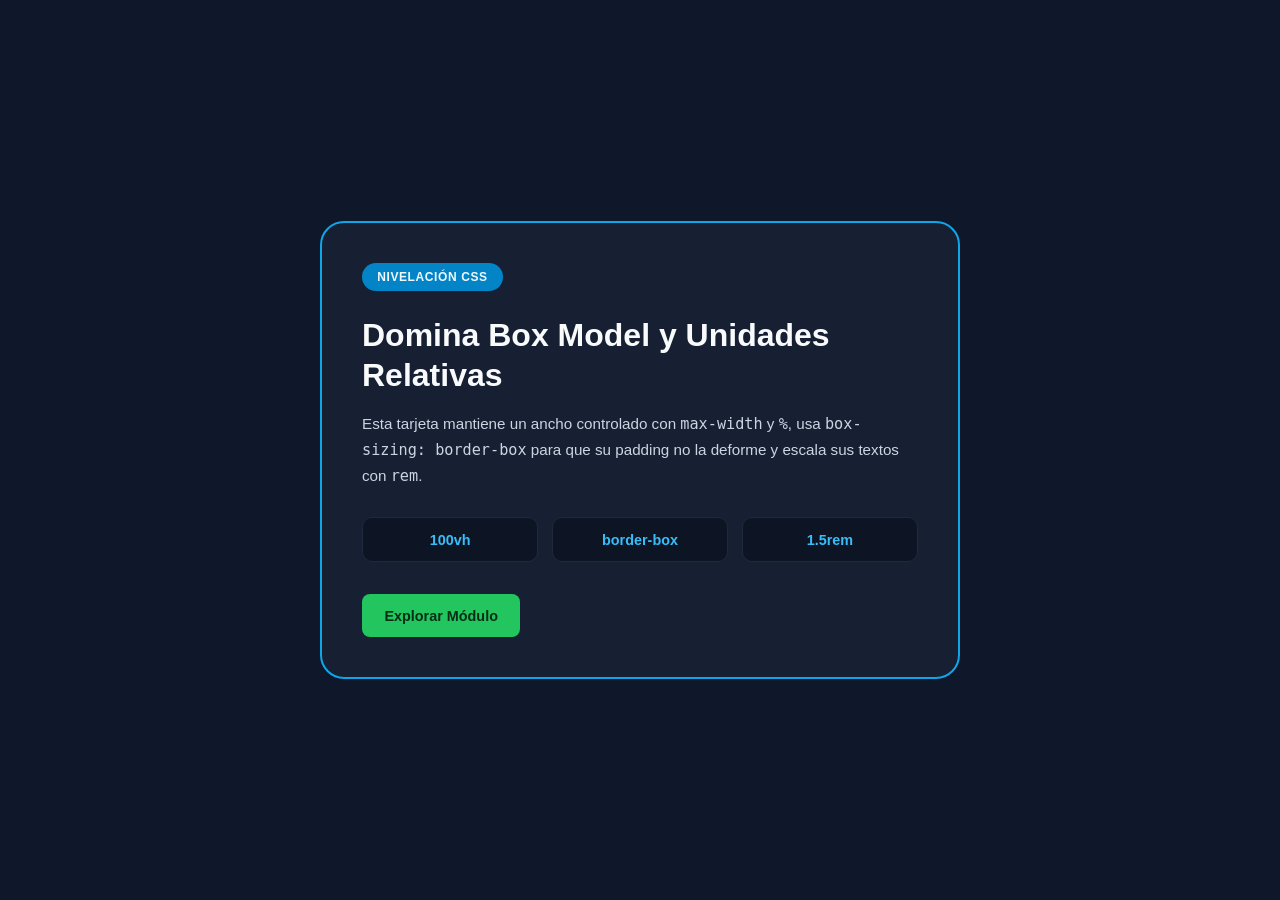
<file: cssWorkshop/talleres/01-medidas-y-box-model/index.html>
<!DOCTYPE html>
<html lang="es">
<head>
  <meta charset="UTF-8" />
  <title>Reto 01 — Medidas Relativas y Box Model</title>
  <link rel="stylesheet" href="style.css" />
</head>
<body>
  <section class="pantalla-completa">
    <article class="tarjeta-promo">
      <span class="etiqueta">NIVELACIÓN CSS</span>
      <h1 class="titulo">Domina Box Model y Unidades Relativas</h1>
      <p class="descripcion">
        Esta tarjeta mantiene un ancho controlado con <code>max-width</code> y <code>%</code>,
        usa <code>box-sizing: border-box</code> para que su padding no la deforme y escala sus textos con <code>rem</code>.
      </p>
      <div class="metricas">
        <div class="caja-metrica">100vh</div>
        <div class="caja-metrica">border-box</div>
        <div class="caja-metrica">1.5rem</div>
      </div>
      <a href="#" class="boton">Explorar Módulo</a>
    </article>
  </section>
</body>
</html>
</file>
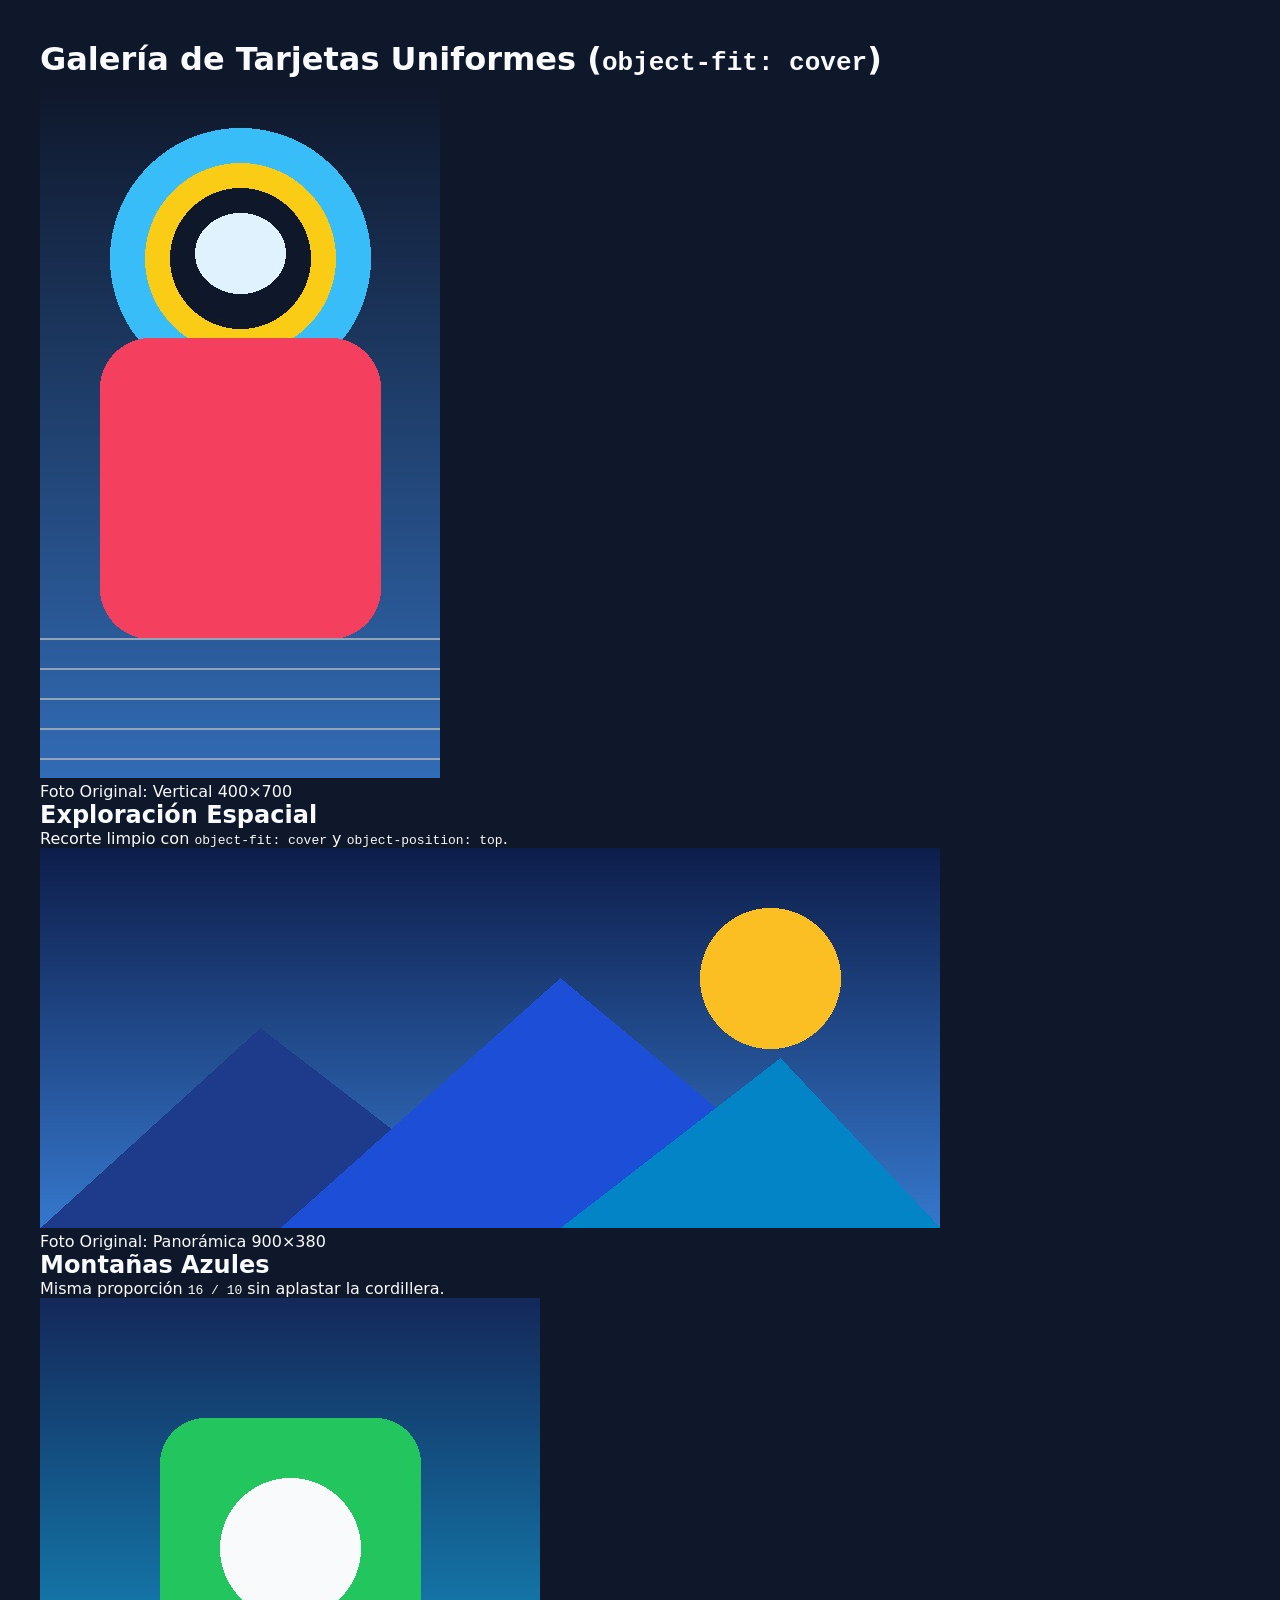
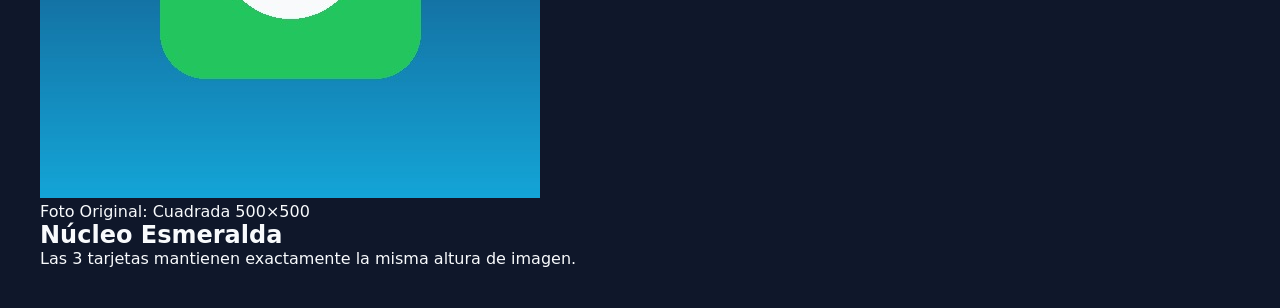
<file: cssWorkshop/talleres/02-imagenes-y-fondos/reto-1-cards-img/index.html>
<!DOCTYPE html>
<html lang="es">
<head>
  <meta charset="UTF-8" />
  <title>Reto 02-A — Cards de Imágenes con object-fit y aspect-ratio</title>
  <link rel="stylesheet" href="style.css" />
</head>
<body>
  <main class="contenedor">
    <h1 class="titulo-seccion">Galería de Tarjetas Uniformes (<code>object-fit: cover</code>)</h1>
    <section class="fila-cards">
      <article class="card">
        <img src="img/foto-vertical.jpg" alt="Ilustración vertical" class="card-img foco-superior" />
        <div class="card-body">
          <span class="badge">Foto Original: Vertical 400×700</span>
          <h2>Exploración Espacial</h2>
          <p>Recorte limpio con <code>object-fit: cover</code> y <code>object-position: top</code>.</p>
        </div>
      </article>

      <article class="card">
        <img src="img/foto-panoramica.jpg" alt="Ilustración panorámica" class="card-img" />
        <div class="card-body">
          <span class="badge">Foto Original: Panorámica 900×380</span>
          <h2>Montañas Azules</h2>
          <p>Misma proporción <code>16 / 10</code> sin aplastar la cordillera.</p>
        </div>
      </article>

      <article class="card">
        <img src="img/foto-cuadrada.jpg" alt="Ilustración cuadrada" class="card-img" />
        <div class="card-body">
          <span class="badge">Foto Original: Cuadrada 500×500</span>
          <h2>Núcleo Esmeralda</h2>
          <p>Las 3 tarjetas mantienen exactamente la misma altura de imagen.</p>
        </div>
      </article>
    </section>
  </main>
</body>
</html>
</file>
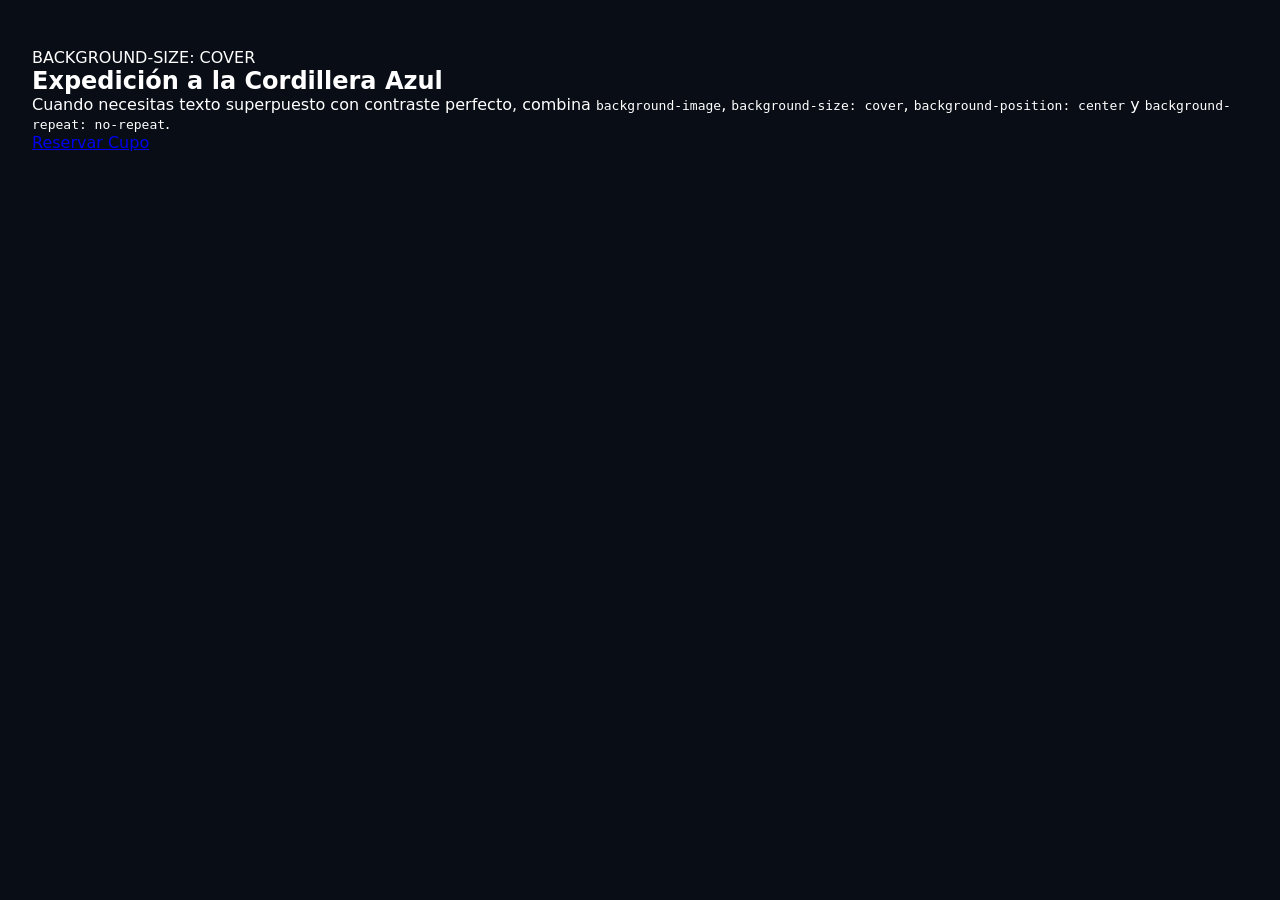
<file: cssWorkshop/talleres/02-imagenes-y-fondos/reto-2-hero-background/index.html>
<!DOCTYPE html>
<html lang="es">
<head>
  <meta charset="UTF-8" />
  <title>Reto 02-B — Banner con background-image, cover y position</title>
  <link rel="stylesheet" href="style.css" />
</head>
<body>
  <main class="wrapper">
    <section class="hero-card">
      <div class="hero-contenido">
        <span class="tag-hero">BACKGROUND-SIZE: COVER</span>
        <h1>Expedición a la Cordillera Azul</h1>
        <p>
          Cuando necesitas texto superpuesto con contraste perfecto, combina
          <code>background-image</code>, <code>background-size: cover</code>,
          <code>background-position: center</code> y <code>background-repeat: no-repeat</code>.
        </p>
        <a href="#" class="btn-reserva">Reservar Cupo</a>
      </div>
    </section>
  </main>
</body>
</html>
</file>
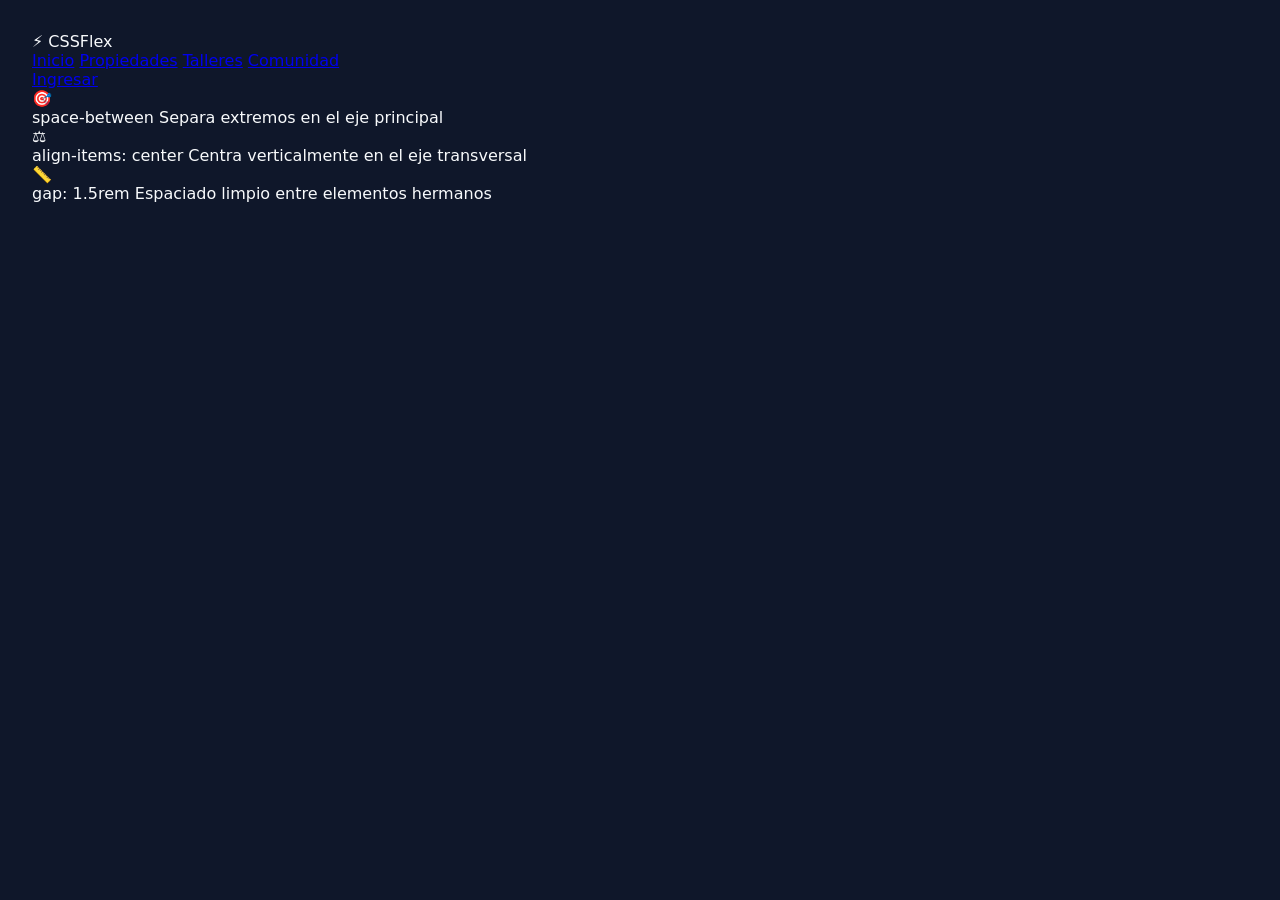
<file: cssWorkshop/talleres/03-flexbox/reto-1-navbar-y-alineacion/index.html>
<!DOCTYPE html>
<html lang="es">
<head>
  <meta charset="UTF-8" />
  <title>Reto 03-A — Navbar y Tarjetas de Estadísticas con Flexbox</title>
  <link rel="stylesheet" href="style.css" />
</head>
<body>
  <header class="navbar">
    <div class="logo">⚡ CSS<span>Flex</span></div>
    <nav class="nav-links">
      <a href="#">Inicio</a>
      <a href="#">Propiedades</a>
      <a href="#">Talleres</a>
      <a href="#">Comunidad</a>
    </nav>
    <a href="#" class="btn-acceso">Ingresar</a>
  </header>

  <main class="panel-central">
    <section class="fila-stats">
      <article class="stat-card">
        <div class="icono">🎯</div>
        <div class="info">
          <span class="valor">space-between</span>
          <span class="etiqueta">Separa extremos en el eje principal</span>
        </div>
      </article>

      <article class="stat-card">
        <div class="icono">⚖️</div>
        <div class="info">
          <span class="valor">align-items: center</span>
          <span class="etiqueta">Centra verticalmente en el eje transversal</span>
        </div>
      </article>

      <article class="stat-card">
        <div class="icono">📏</div>
        <div class="info">
          <span class="valor">gap: 1.5rem</span>
          <span class="etiqueta">Espaciado limpio entre elementos hermanos</span>
        </div>
      </article>
    </section>
  </main>
</body>
</html>
</file>
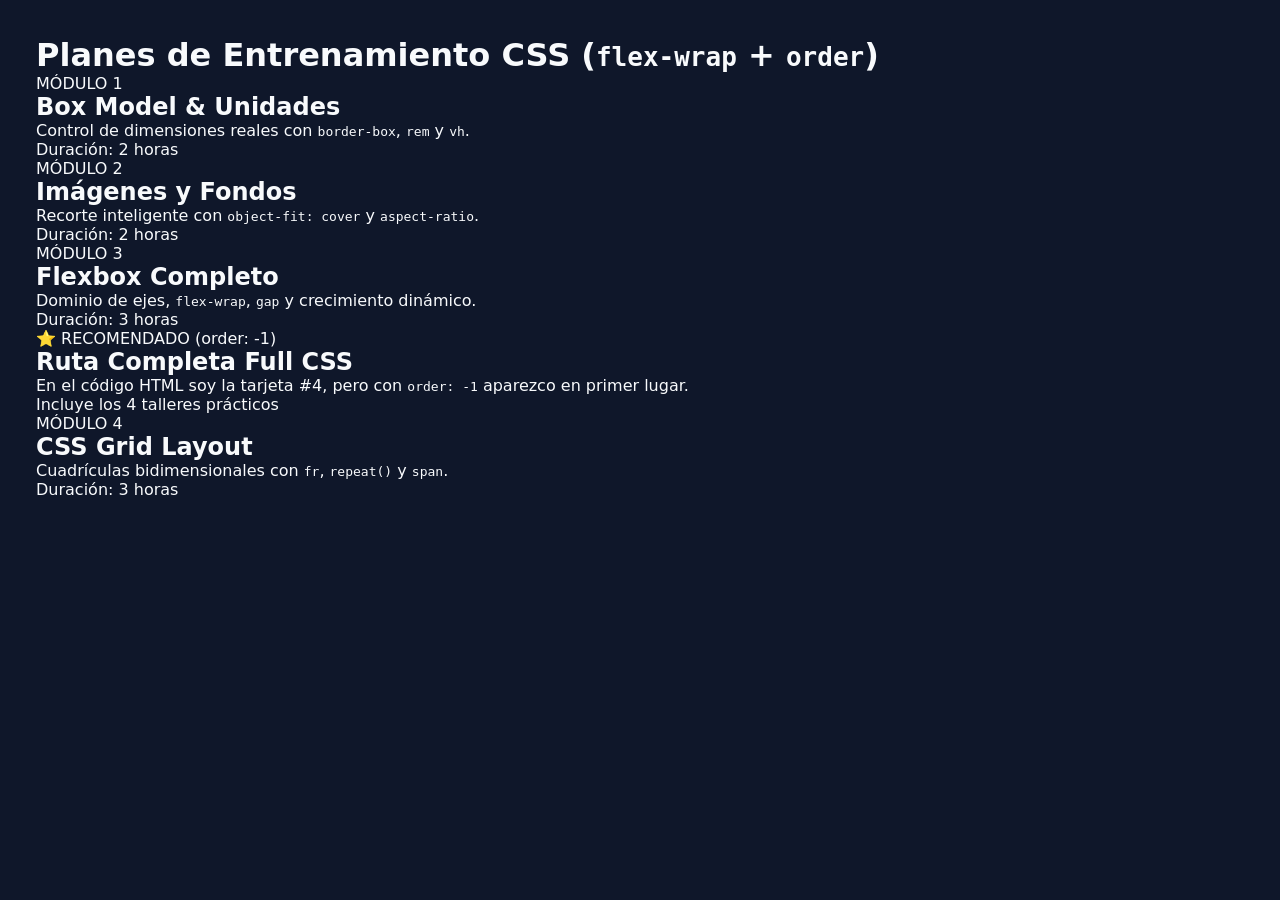
<file: cssWorkshop/talleres/03-flexbox/reto-2-galeria-cards-flex/index.html>
<!DOCTYPE html>
<html lang="es">
<head>
  <meta charset="UTF-8" />
  <title>Reto 03-B — Cards Adaptables con flex-wrap, flex y order</title>
  <link rel="stylesheet" href="style.css" />
</head>
<body>
  <main class="contenedor">
    <h1 class="titulo">Planes de Entrenamiento CSS (<code>flex-wrap</code> + <code>order</code>)</h1>
    <section class="galeria-planes">
      <article class="plan-card">
        <span class="nivel">MÓDULO 1</span>
        <h2>Box Model &amp; Unidades</h2>
        <p>Control de dimensiones reales con <code>border-box</code>, <code>rem</code> y <code>vh</code>.</p>
        <span class="meta">Duración: 2 horas</span>
      </article>

      <article class="plan-card">
        <span class="nivel">MÓDULO 2</span>
        <h2>Imágenes y Fondos</h2>
        <p>Recorte inteligente con <code>object-fit: cover</code> y <code>aspect-ratio</code>.</p>
        <span class="meta">Duración: 2 horas</span>
      </article>

      <article class="plan-card">
        <span class="nivel">MÓDULO 3</span>
        <h2>Flexbox Completo</h2>
        <p>Dominio de ejes, <code>flex-wrap</code>, <code>gap</code> y crecimiento dinámico.</p>
        <span class="meta">Duración: 3 horas</span>
      </article>

      <!-- Esta tarjeta está de #4 en el HTML, pero debe aparecer de PRIMERA gracias a order: -1 -->
      <article class="plan-card destacado">
        <span class="nivel badge-estrella">⭐ RECOMENDADO (order: -1)</span>
        <h2>Ruta Completa Full CSS</h2>
        <p>En el código HTML soy la tarjeta #4, pero con <code>order: -1</code> aparezco en primer lugar.</p>
        <span class="meta">Incluye los 4 talleres prácticos</span>
      </article>

      <article class="plan-card">
        <span class="nivel">MÓDULO 4</span>
        <h2>CSS Grid Layout</h2>
        <p>Cuadrículas bidimensionales con <code>fr</code>, <code>repeat()</code> y <code>span</code>.</p>
        <span class="meta">Duración: 3 horas</span>
      </article>
    </section>
  </main>
</body>
</html>
</file>
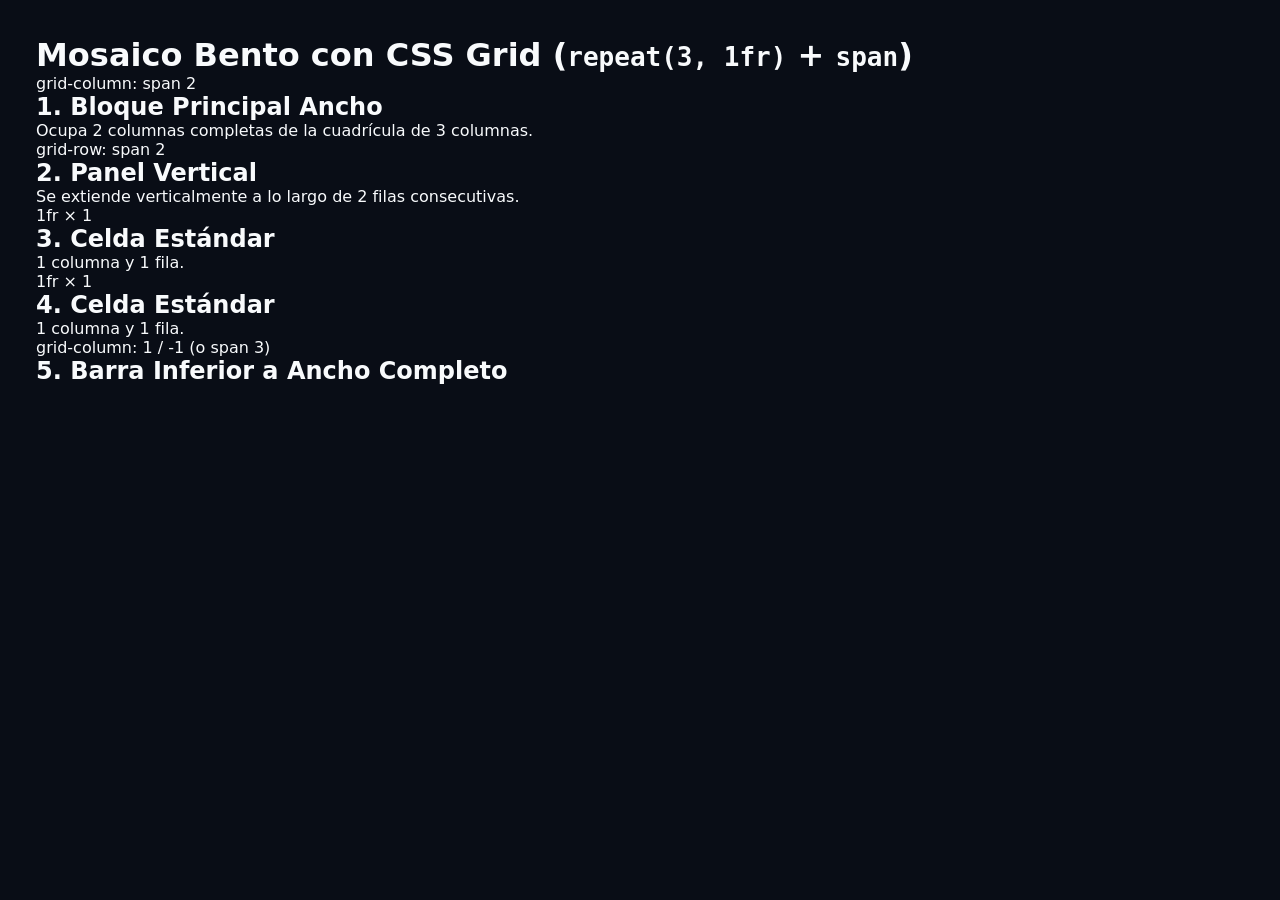
<file: cssWorkshop/talleres/04-css-grid/reto-1-mosaico-responsive/index.html>
<!DOCTYPE html>
<html lang="es">
<head>
  <meta charset="UTF-8" />
  <title>Reto 04-A — Bento Grid con repeat(), fr y span</title>
  <link rel="stylesheet" href="style.css" />
</head>
<body>
  <main class="contenedor">
    <h1 class="titulo">Mosaico Bento con CSS Grid (<code>repeat(3, 1fr)</code> + <code>span</code>)</h1>
    <section class="bento-grid">
      <article class="celda expandir-2-columnas">
        <span class="tag">grid-column: span 2</span>
        <h2>1. Bloque Principal Ancho</h2>
        <p>Ocupa 2 columnas completas de la cuadrícula de 3 columnas.</p>
      </article>

      <article class="celda expandir-2-filas">
        <span class="tag">grid-row: span 2</span>
        <h2>2. Panel Vertical</h2>
        <p>Se extiende verticalmente a lo largo de 2 filas consecutivas.</p>
      </article>

      <article class="celda">
        <span class="tag">1fr × 1</span>
        <h2>3. Celda Estándar</h2>
        <p>1 columna y 1 fila.</p>
      </article>

      <article class="celda">
        <span class="tag">1fr × 1</span>
        <h2>4. Celda Estándar</h2>
        <p>1 columna y 1 fila.</p>
      </article>

      <article class="celda fila-completa">
        <span class="tag">grid-column: 1 / -1 (o span 3)</span>
        <h2>5. Barra Inferior a Ancho Completo</h2>
      </article>
    </section>
  </main>
</body>
</html>
</file>
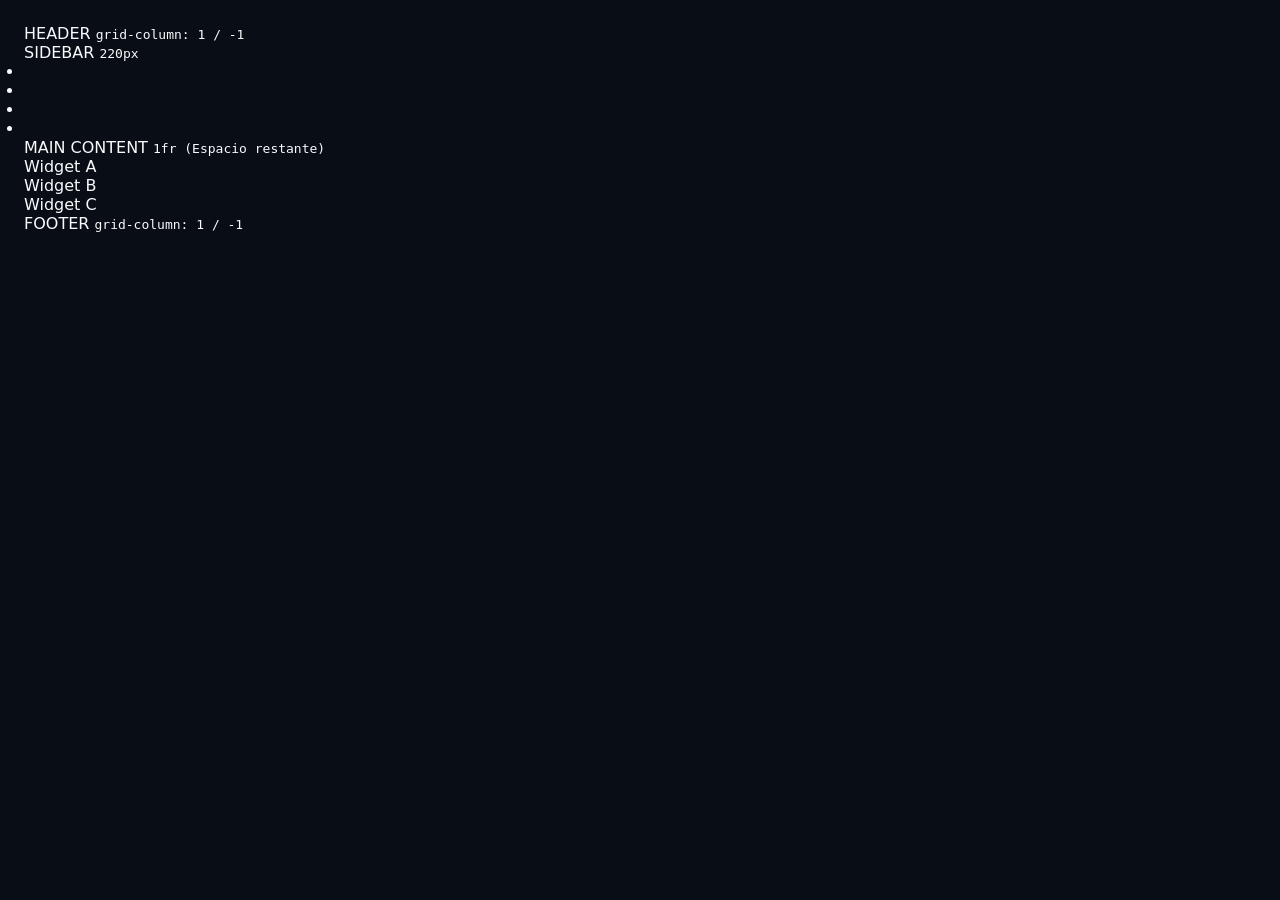
<file: cssWorkshop/talleres/04-css-grid/reto-2-estructura-layout/index.html>
<!DOCTYPE html>
<html lang="es">
<head>
  <meta charset="UTF-8" />
  <title>Reto 04-B — Estructura General de Layout con CSS Grid</title>
  <link rel="stylesheet" href="style.css" />
</head>
<body>
  <div class="layout-grid">
    <header class="header">
      <span class="bloque-nombre">HEADER</span>
      <code>grid-column: 1 / -1</code>
    </header>

    <aside class="sidebar">
      <span class="bloque-nombre">SIDEBAR</span>
      <code>220px</code>
      <ul class="menu-skeleton">
        <li></li>
        <li></li>
        <li></li>
        <li></li>
      </ul>
    </aside>

    <main class="main-content">
      <div class="main-top">
        <span class="bloque-nombre">MAIN CONTENT</span>
        <code>1fr (Espacio restante)</code>
      </div>
      <div class="sub-grid">
        <div class="widget">Widget A</div>
        <div class="widget">Widget B</div>
        <div class="widget">Widget C</div>
      </div>
    </main>

    <footer class="footer">
      <span class="bloque-nombre">FOOTER</span>
      <code>grid-column: 1 / -1</code>
    </footer>
  </div>
</body>
</html>
</file>
<file: cssWorkshop/talleres/01-medidas-y-box-model/style.css>
/* =========================================================
   RETO 01: MEDIDAS RELATIVAS (vh, rem, %) Y BOX MODEL
   Objetivo: Lograr que tu diseño se vea como resultado-esperado.jpg
   sin modificar el archivo index.html.
   ========================================================= */

/* 1. Aplica box-sizing: border-box y reinicia margin y padding en todos los elementos (*) */
*,
*::before,
*::after {
  box-sizing: border-box;
  margin: 0;
  padding: 0;
}

/* 2. Configura html y body (fondo oscuro #0f172a, texto claro #f8fafc) */
html,
body {
  background-color: #0f172a;
  color: #f8fafc;
  font-family: Arial, sans-serif;
}

/* 3. Haz que .pantalla-completa ocupe al menos el 100% de la altura de la pantalla (100vh) y tenga padding en rem */
.pantalla-completa {
  min-height: 100vh;
  padding: 3rem 1.5rem;
  display: flex;
  align-items: center;
  justify-content: center;
}

/* 4. Limita .tarjeta-promo con width: 90%, max-width: 640px, céntrala con margin: 2rem auto y dale padding: 2.5rem y border-radius */
.tarjeta-promo {
  width: 90%;
  max-width: 640px;
  margin: 2rem auto;
  padding: 2.5rem;
  border-radius: 24px;
  background-color: #162032;
  border: 2px solid #0ea5e9;
}

/* 5. Usa display: inline-block en .etiqueta, .caja-metrica y .boton para que acepten padding, width y márgenes verticales */
.etiqueta,
.caja-metrica,
.boton {
  display: inline-block;
}

/* Etiqueta */
.etiqueta {
  padding: 0.45rem 0.95rem;
  margin-bottom: 1.5rem;
  border-radius: 999px;
  background-color: #0284c7;
  color: #f0f9ff;
  font-size: 0.75rem;
  font-weight: bold;
  text-transform: uppercase;
  letter-spacing: 0.05em;
}

/* Título */
.titulo {
  font-size: 2rem;
  line-height: 1.25;
  margin-bottom: 1rem;
  color: #f8fafc;
}

/* Descripción */
.descripcion {
  font-size: 0.95rem;
  line-height: 1.65;
  color: #cbd5e1;
  margin-bottom: 1.75rem;
}

/* Métricas */
.metricas {
  margin-bottom: 1.75rem;
  display: flex;
  gap: 0.85rem;
  flex-wrap: wrap;
}

.caja-metrica {
  flex: 1 1 140px;
  padding: 0.85rem 1rem;
  margin: 0;
  border-radius: 10px;
  background-color: #0d1524;
  border: 1px solid #1e293b;
  color: #38bdf8;
  font-size: 0.9rem;
  font-weight: bold;
  text-align: center;
}

/* Botón */
.boton {
  padding: 0.85rem 1.4rem;
  border-radius: 8px;
  background-color: #22c55e;
  color: #052e16;
  text-decoration: none;
  font-size: 0.9rem;
  font-weight: bold;
  margin-top: 0.25rem;
}

/* Efecto al pasar el cursor */
.boton:hover {
  background-color: #16a34a;
}
</file>
<file: cssWorkshop/talleres/02-imagenes-y-fondos/reto-1-cards-img/style.css>
/* =========================================================
   RETO 02-A: IMÁGENES EN CARDS (object-fit, object-position, aspect-ratio)
   Objetivo: Las 3 imágenes tienen tamaños originales muy distintos
   (vertical, panorámica y cuadrada). Haz que las 3 tarjetas luzcan
   uniformes y sin deformarse como en resultado-esperado.jpg.
   ========================================================= */

* {
  box-sizing: border-box;
  margin: 0;
  padding: 0;
}

body {
  font-family: system-ui, -apple-system, sans-serif;
  background-color: #0f172a;
  color: #f8fafc;
  padding: 2.5rem;
}

/* 1. Alinea las tarjetas en fila en .fila-cards y dale estilo a .card (overflow: hidden y border-radius) */


/* 2. En .card-img aplica width: 100%, aspect-ratio: 16 / 10 (o height fijo) y object-fit: cover */


/* 3. En .foco-superior usa object-position: top para que no se corte el casco/sol de la primera foto */


/* 4. Estiliza .card-body, .badge, h2 y p */
</file>
<file: cssWorkshop/talleres/02-imagenes-y-fondos/reto-2-hero-background/style.css>
/* =========================================================
   RETO 02-B: FONDOS CSS (background-image, background-size,
              background-position, background-repeat)
   Objetivo: Configurar la tarjeta .hero-card con la imagen
   "paisaje-hero.jpg" de fondo sin repetirse, centrada y cubriendo
   todo el bloque como en resultado-esperado.jpg.
   ========================================================= */

* {
  box-sizing: border-box;
  margin: 0;
  padding: 0;
}

body {
  font-family: system-ui, -apple-system, sans-serif;
  background-color: #090d16;
  color: #ffffff;
  padding: 3rem 2rem;
}

/* 1. Configura .wrapper con max-width: 900px y centrado automático */


/* 2. En .hero-card agrega background-image (puedes combinar linear-gradient oscuro + url("paisaje-hero.jpg")),
      background-size: cover, background-position: center, background-repeat: no-repeat y min-height: 440px */


/* 3. Da formato a .hero-contenido, .tag-hero, h1, p y .btn-reserva */
</file>
<file: cssWorkshop/talleres/03-flexbox/reto-1-navbar-y-alineacion/style.css>
/* =========================================================
   RETO 03-A: FLEXBOX — NAVBAR Y ALINEACIÓN DE EJES
   Objetivo: Ordenar la barra de navegación (.navbar) y la fila
   de tarjetas (.fila-stats) usando display: flex, justify-content,
   align-items, flex-direction y gap como en resultado-esperado.jpg.
   ========================================================= */

* {
  box-sizing: border-box;
  margin: 0;
  padding: 0;
}

body {
  font-family: system-ui, -apple-system, sans-serif;
  background-color: #0f172a;
  color: #f8fafc;
  padding: 2rem;
}

/* 1. En .navbar usa display: flex, justify-content: space-between y align-items: center */


/* 2. En .nav-links usa display: flex y gap: 2rem para separar los enlaces */


/* 3. En .fila-stats usa display: flex y gap: 1.5rem. Haz que cada .stat-card tenga flex: 1 y a su vez sea un contenedor flex para alinear el icono y el texto */


/* 4. En .info usa display: flex y flex-direction: column para apilar .valor y .etiqueta */
</file>
<file: cssWorkshop/talleres/03-flexbox/reto-2-galeria-cards-flex/style.css>
/* =========================================================
   RETO 03-B: FLEXBOX MULTILÍNEA (flex-wrap, flex, order, align-self)
   Objetivo: Hacer que las tarjetas salten de línea automáticamente
   con flex-wrap: wrap, se repartan el espacio con flex: 1 1 260px
   y mover la tarjeta .destacado al primer lugar usando order: -1.
   ========================================================= */

* {
  box-sizing: border-box;
  margin: 0;
  padding: 0;
}

body {
  font-family: system-ui, -apple-system, sans-serif;
  background-color: #0f172a;
  color: #f8fafc;
  padding: 2.25rem;
}

/* 1. En .galeria-planes activa display: flex, flex-wrap: wrap y gap: 1.25rem */


/* 2. En .plan-card usa flex: 1 1 260px para que cada tarjeta mida al menos 260px y crezca para llenar la fila */


/* 3. En .plan-card.destacado usa order: -1 y flex: 2 1 360px con borde #38bdf8 */


/* 4. En .nivel usa align-self: flex-start para que la etiqueta no se estire a todo el ancho */
</file>
<file: cssWorkshop/talleres/04-css-grid/reto-1-mosaico-responsive/style.css>
/* =========================================================
   RETO 04-A: CSS GRID — MOSAICO BENTO (repeat, fr, span)
   Objetivo: Construir una cuadrícula de 3 columnas con
   grid-template-columns: repeat(3, 1fr) y expandir las celdas
   especiales con grid-column y grid-row como en resultado-esperado.jpg.
   ========================================================= */

* {
  box-sizing: border-box;
  margin: 0;
  padding: 0;
}

body {
  font-family: system-ui, -apple-system, sans-serif;
  background-color: #090d16;
  color: #f8fafc;
  padding: 2.25rem;
}

/* 1. En .bento-grid activa display: grid, define 3 columnas iguales con repeat(3, 1fr),
      filas de 170px 170px 100px y un gap de 1.25rem */


/* 2. En .expandir-2-columnas haz que ocupe 2 columnas (grid-column: span 2) */


/* 3. En .expandir-2-filas haz que ocupe 2 filas (grid-row: span 2) */


/* 4. En .fila-completa haz que ocupe desde la primera hasta la última columna (grid-column: 1 / -1) */
</file>
<file: cssWorkshop/talleres/04-css-grid/reto-2-estructura-layout/style.css>
/* =========================================================
   RETO 04-B: CSS GRID — ESTRUCTURA GENERAL DE LAYOUT
   Objetivo: Armar la estructura general (Header, Sidebar de 220px,
   Main Content de 1fr con 3 widgets internos y Footer) usando CSS Grid
   como se muestra en resultado-esperado.jpg.
   ========================================================= */

* {
  box-sizing: border-box;
  margin: 0;
  padding: 0;
}

body {
  font-family: system-ui, -apple-system, sans-serif;
  background-color: #090d16;
  color: #f8fafc;
  padding: 1.5rem;
}

/* 1. En .layout-grid activa display: grid con 2 columnas (220px 1fr),
      3 filas (72px 1fr 60px), gap: 1rem y min-height: calc(100vh - 3rem) */


/* 2. Haz que .header y .footer ocupen todas las columnas con grid-column: 1 / -1 */


/* 3. En .sub-grid (dentro de .main-content) crea una grilla interna de 3 columnas iguales con repeat(3, 1fr) */
</file>
